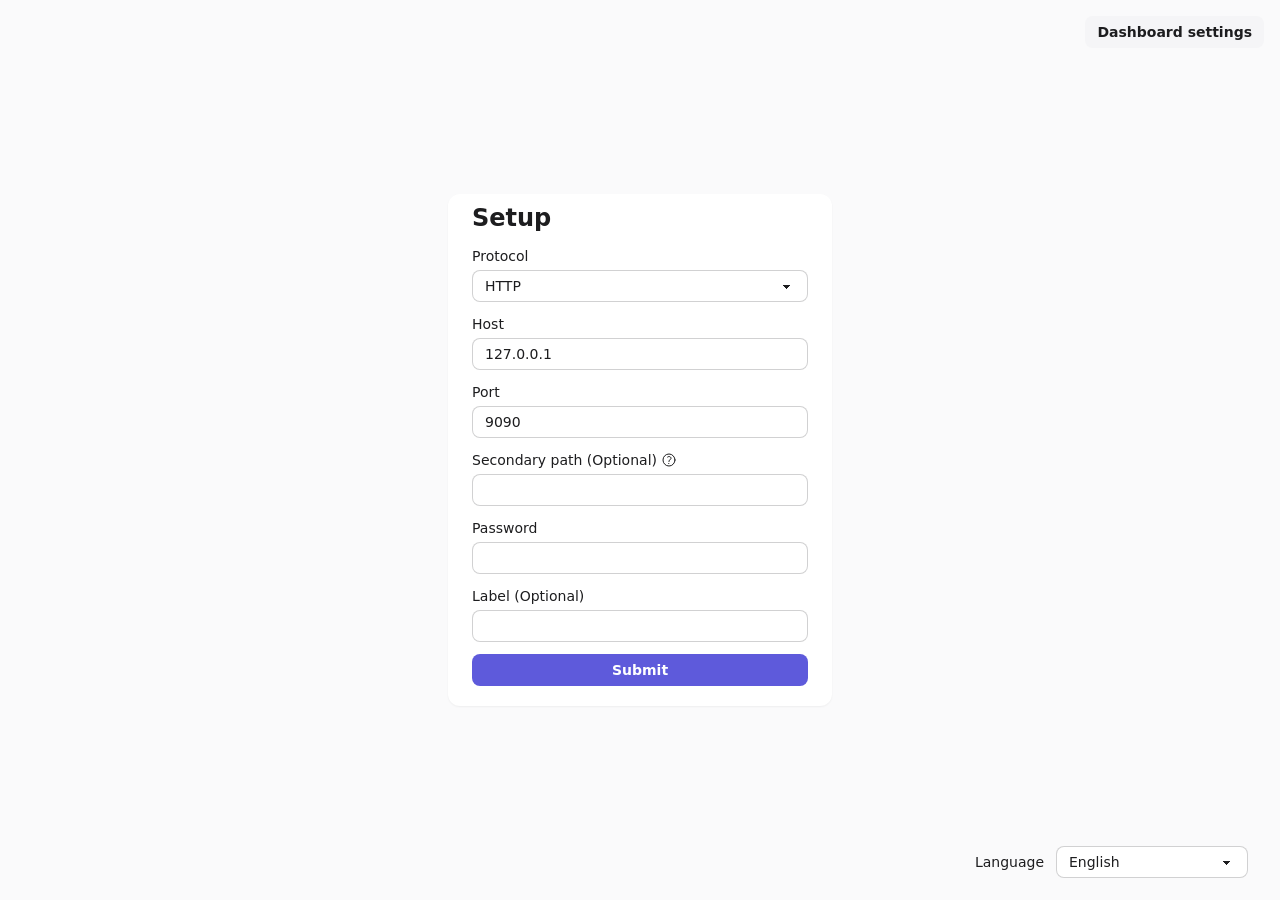
<file: luci-app-ssclash/root/opt/clash/ui/index.html>
<!doctype html>
<html lang="">
  <head>
    <meta charset="UTF-8" />
    <title>zashboard</title>
    <meta
      name="viewport"
      content="user-scalable=no, width=device-width, initial-scale=1, maximum-scale=1, viewport-fit=cover"
    />
    <meta
      name="description"
      content="A dashboard using clash API"
    />
    <link
      rel="apple-touch-icon"
      href="./apple-touch-icon.png"
    />
    <link
      rel="icon"
      href="./favicon.ico"
      sizes="48x48"
    />
    <link
      id="favicon"
      rel="icon"
      href="./favicon.svg"
      sizes="any"
      type="image/svg+xml"
    />
    <meta
      name="theme-color"
      content="#FFFFFF"
    />
    <script type="module" crossorigin src="./assets/index-8VwVxMjX.js"></script>
    <link rel="stylesheet" crossorigin href="./assets/index-DMLAXh4P.css">
  <link rel="manifest" href="./manifest.webmanifest"><script id="vite-plugin-pwa:register-sw" src="./registerSW.js"></script></head>
  <body class="h-dvh w-screen">
    <div id="app"></div>
    <script>
      ;(function () {
        const media = window.matchMedia('(prefers-color-scheme: dark)')
        const favicon = document.getElementById('favicon')
        const setFavicon = (isDark) => {
          favicon.href = isDark ? './favicon-dark.svg' : './favicon.svg'
        }

        media.addEventListener('change', () => {
          setFavicon(media.matches)
        })
        setFavicon(media.matches)
      })()
    </script>
  </body>
</html>
</file>
